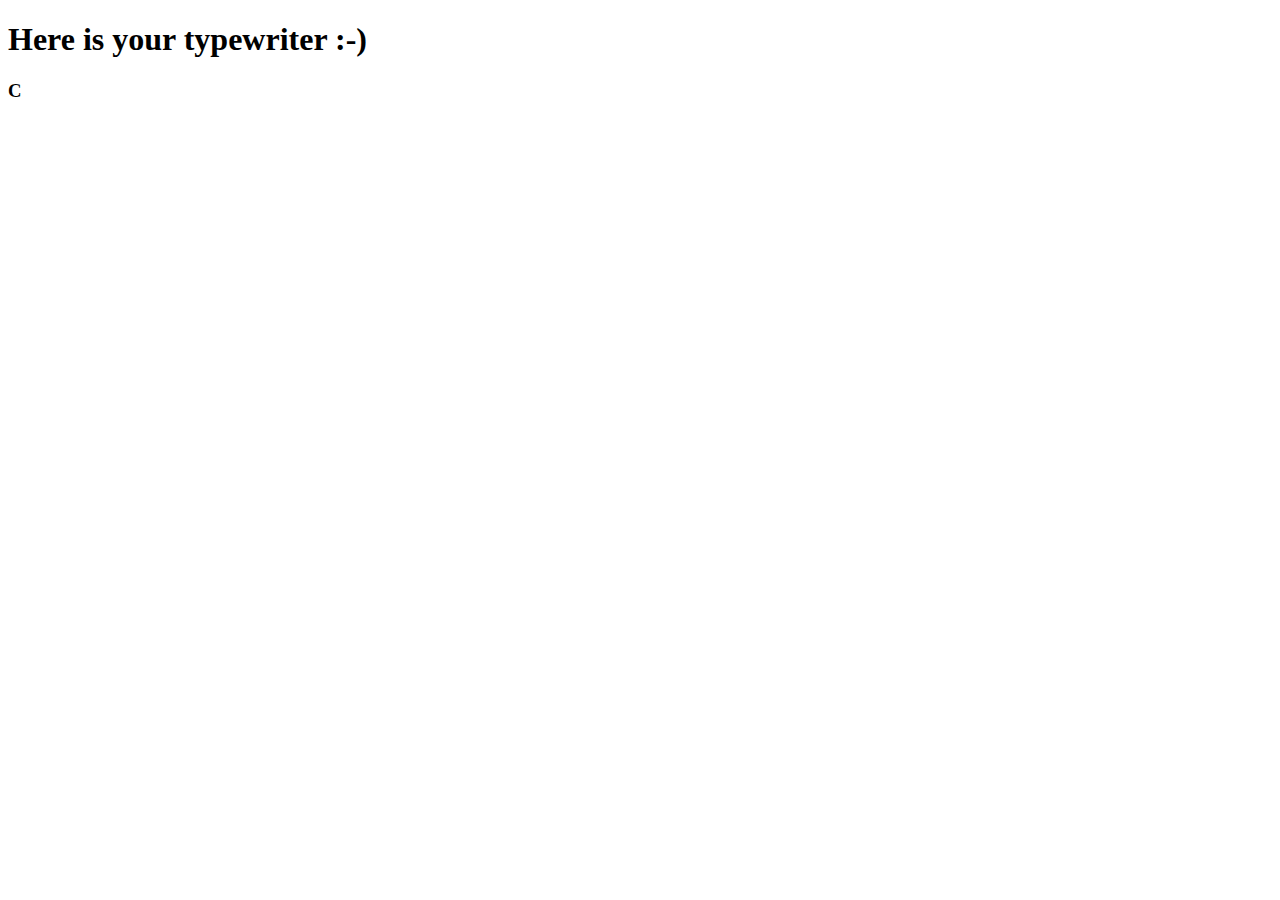
<file: code_snippet/index.html>
<!-- AUTHOR : KHUSHBOO DEV -->

<!DOCTYPE html>
<html lang="en">
<head>
    <meta charset="UTF-8">
    <meta http-equiv="X-UA-Compatible" content="IE=edge">
    <meta name="viewport" content="width=device-width, initial-scale=1.0">
    <title>Typewriter effect</title>
</head>
<body>
    <h1>Here is your typewriter :-)</h1>
    <h3 class="text-loop"></h3>
    <script src="app.js"></script>
</body>
</html>
</file>
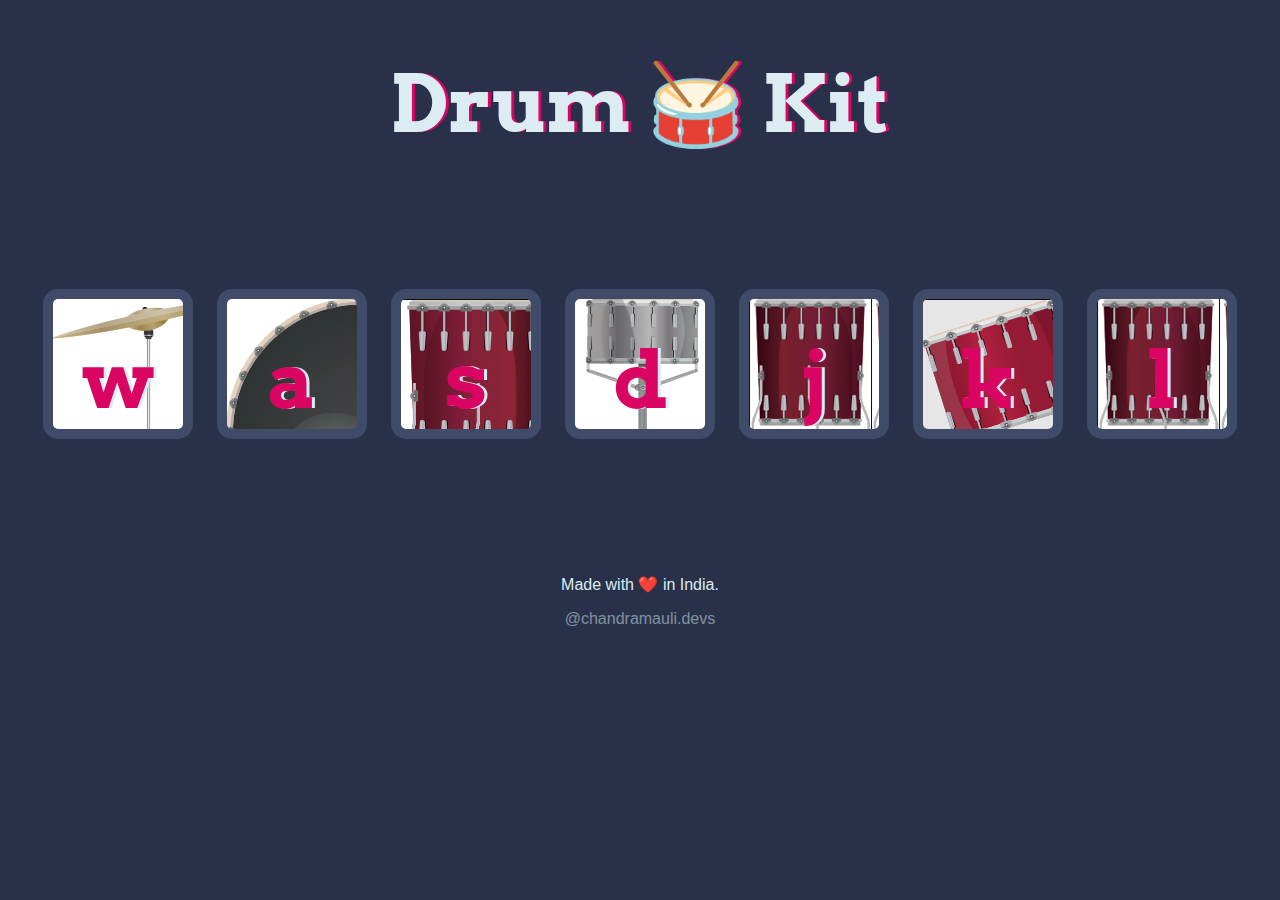
<file: Drum Project/index.html>
<!DOCTYPE html>
<html lang="en" dir="ltr">

<head>
  <meta charset="utf-8">
  <title>Drum Kit</title>
  <link rel="stylesheet" href="styles.css">
  <link href="https://fonts.googleapis.com/css?family=Arvo" rel="stylesheet">
</head>


  <h1 id="title">Drum 🥁 Kit</h1>
  <div class="set">
 
    <button class="w drum">w</button>
    <button class="a drum">a</button>
    <button class="s drum">s</button>
    <button class="d drum">d</button>
    <button class="j drum">j</button>
    <button class="k drum">k</button>
    <button class="l drum">l</button>
  </div>


  <footer>
    Made with ❤️ in India.
  <p id="name">  @chandramauli.devs </p>
  </footer>

  <script src="index.js" charset="utf-8"></script>
</body>

</html>
</file>
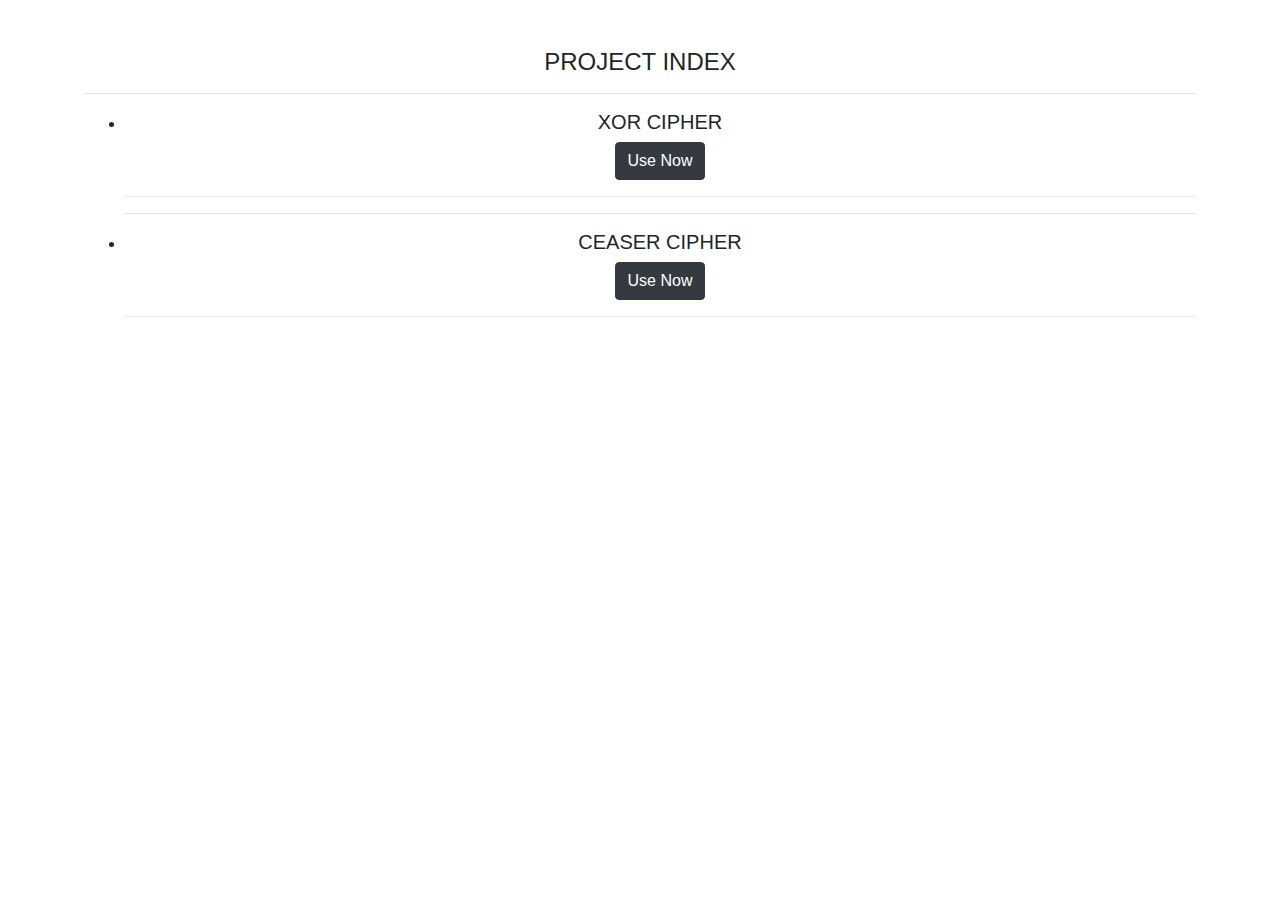
<file: XOR and Ceaser Cipher Using JavaScript/index.html>
<!DOCTYPE html>
<html>
<head>
	<title>XOR and Ceaser Cipher</title>

	<link rel="stylesheet" type="text/css" href="css/bootstrap.css">
</head>
<body>

	<div class="container">
		<div class="row mt-5">
			<div class="col-md-12 text-center">
				<h4>PROJECT INDEX</h4>
				<hr/>
				<ul>					
				
					<li><h5>XOR CIPHER</h5> <a class="btn btn-dark" href="XOR.html" title="">Use Now</a></li>		
					<hr/>
					<hr/>
					<li><h5>CEASER CIPHER</h5> <a class="btn btn-dark" href="CeaserCipher.html" title="">Use Now</a></li>
					
					<hr/>
				</ul>


			</div>


		</div>



	</div>




</body>
</html>
</file>
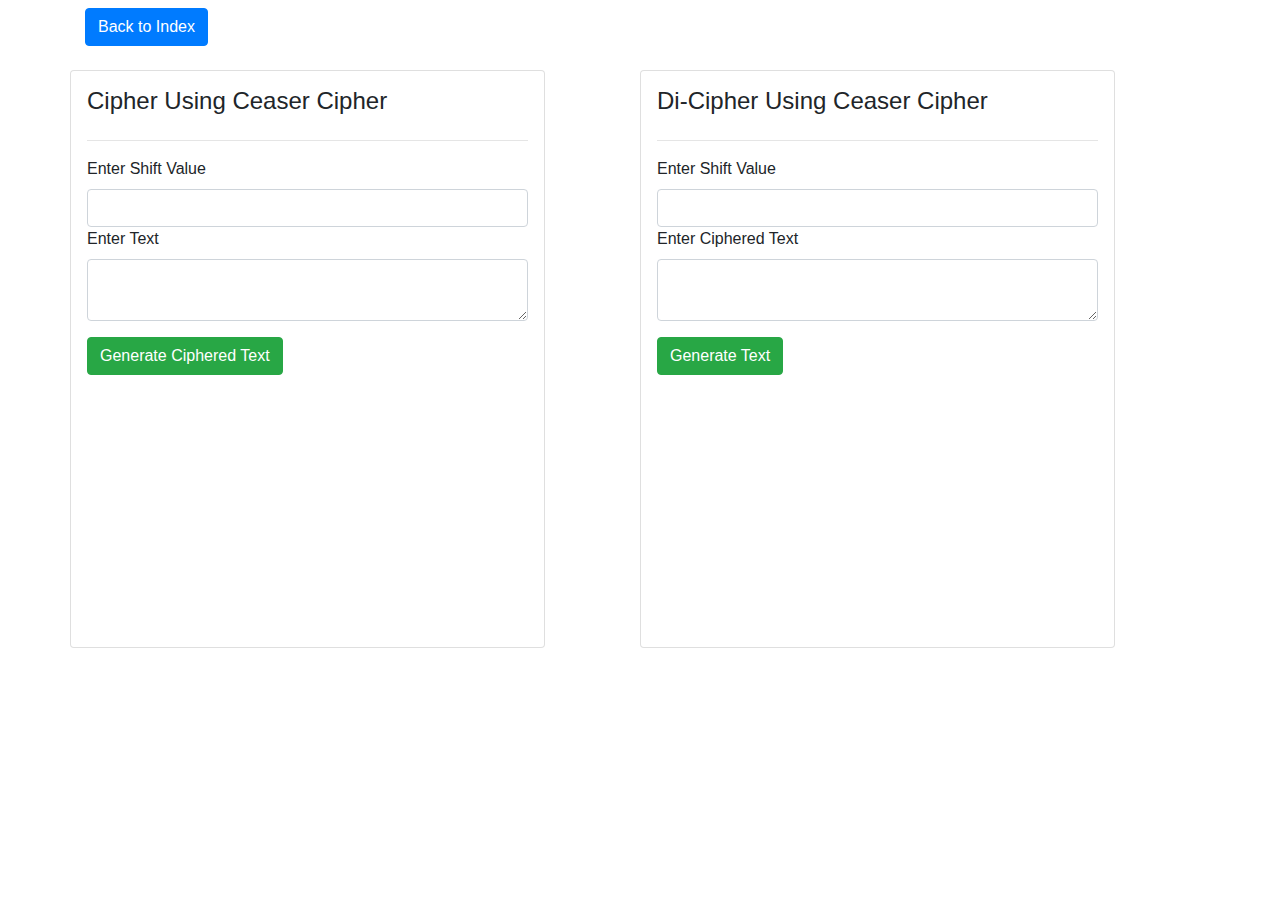
<file: XOR and Ceaser Cipher Using JavaScript/CeaserCipher.html>
<!DOCTYPE html>
<html>
<head>
	<title>Ceaser Cipher</title>

	<link rel="stylesheet" type="text/css" href="css/bootstrap.css">

	<script>
		
	</script>

</head>
<body>





<div class="container">
 


	<div class="mt-2 ">
			
			<a class="btn btn-primary" href="index.html">Back to Index</a>



	</div>

 	<div class="row mt-4">
 		<div class="col-md-5 card shadow p-3">


 			
 			<h4>Cipher Using Ceaser Cipher</h4>

 			<hr/>

 			<form onsubmit="return cipher()">
 				
 				<label>Enter Shift Value</label>


 				<input type="text" class="form-control" id="CipheredKey">

 				<label>Enter Text</label>
 				<textarea class="form-control" id="TextValue"></textarea>

 				<button type="submit" class="mt-3 btn btn-success">Generate Ciphered Text</button>




 			</form>

 				<div id="cipheredjumb" class="jumbotron mt-3">

			  	<h5>Shift Key:</h5><p id="shiftkey"></p>
			  	<h5>Encrypted Information:</h5><p id="encinfo"></p>

				</div>


 		</div>
 		<div class="col-md-1"></div>
 		<div class="col-md-5 card shadow p-3">
 			

 		<h4>Di-Cipher Using Ceaser Cipher</h4>

 			<hr/>

 			<form onsubmit="return diCipher()">
 				
 				<label>Enter Shift Value</label>
 				<input type="text" class="form-control" id="diCipherShift">

 				<label>Enter Ciphered Text</label>
 				<textarea class="form-control" id="diCipherText"></textarea>

 				<button type="submit" class="mt-3 btn btn-success">Generate Text</button>

 				<div id="decryjumb" class="jumbotron mt-3">

			  	
			  	<h5>Decrypted Information:</h5><p id="decinfo"></p>

				</div>

 			</form>
 		</div>
 	</div>



</div>


<script>

var cipheredjumb = document.getElementById("cipheredjumb");

cipheredjumb.style.visibility = 'hidden';


var decryjumb = document.getElementById("decryjumb");

decryjumb.style.visibility = 'hidden';


function cipher()
{
	

	var CipheredKey = Number(document.getElementById("CipheredKey").value);

	var TextValue = document.getElementById("TextValue").value;

	if(TextValue == "" || CipheredKey == "")
	{
		alert("Either Shift Key or Text Is Missing, Ciphering Cannot Be Done");

	}else {
	
	cipheredjumb.style.visibility = 'visible';

	var EncryptedText = encrypt(TextValue, CipheredKey);

	document.getElementById("shiftkey").innerText = CipheredKey;

	document.getElementById("encinfo").innerText = EncryptedText;
	}



	return false;
}

function diCipher()
{



	var diCipherShift = Number(document.getElementById("diCipherShift").value);
	
	var diCipherText = document.getElementById("diCipherText").value;


	if(diCipherShift == "" || diCipherText == "")
	{
		alert("Decryption Cannot Be Done, Field Values Missing");

	}else {
		
	var decryptedText = decrypt(diCipherText, diCipherShift);


	decryjumb.style.visibility = 'visible';


	document.getElementById("decinfo").innerText  = decryptedText;

	}





	return false;
}


var shift;

function encrypt(text, shift) {


var result = "";
 
         //loop through each caharacter in the text
        for (var i = 0; i < text.length; i++) {
              
             //get the character code of each letter
            var c = text.charCodeAt(i);
 
            // handle uppercase letters
            if(c >= 65 && c <=  90) {
               result += String.fromCharCode((c - 65 + shift) % 26 + 65); 
 
            // handle lowercase letters
            }else if(c >= 97 && c <= 122){
                result += String.fromCharCode((c - 97 + shift) % 26 + 97);
 
            // its not a letter, let it through
            }else {
                result += text.charAt(i);
            }
        }
    
    return result;
}
 
function decrypt(text,shift){

    var result = "";
    shift = (26 - shift) % 26;
    result = encrypt(text,shift);
    return result;
}   	



</script>

</body>
</html>
</file>
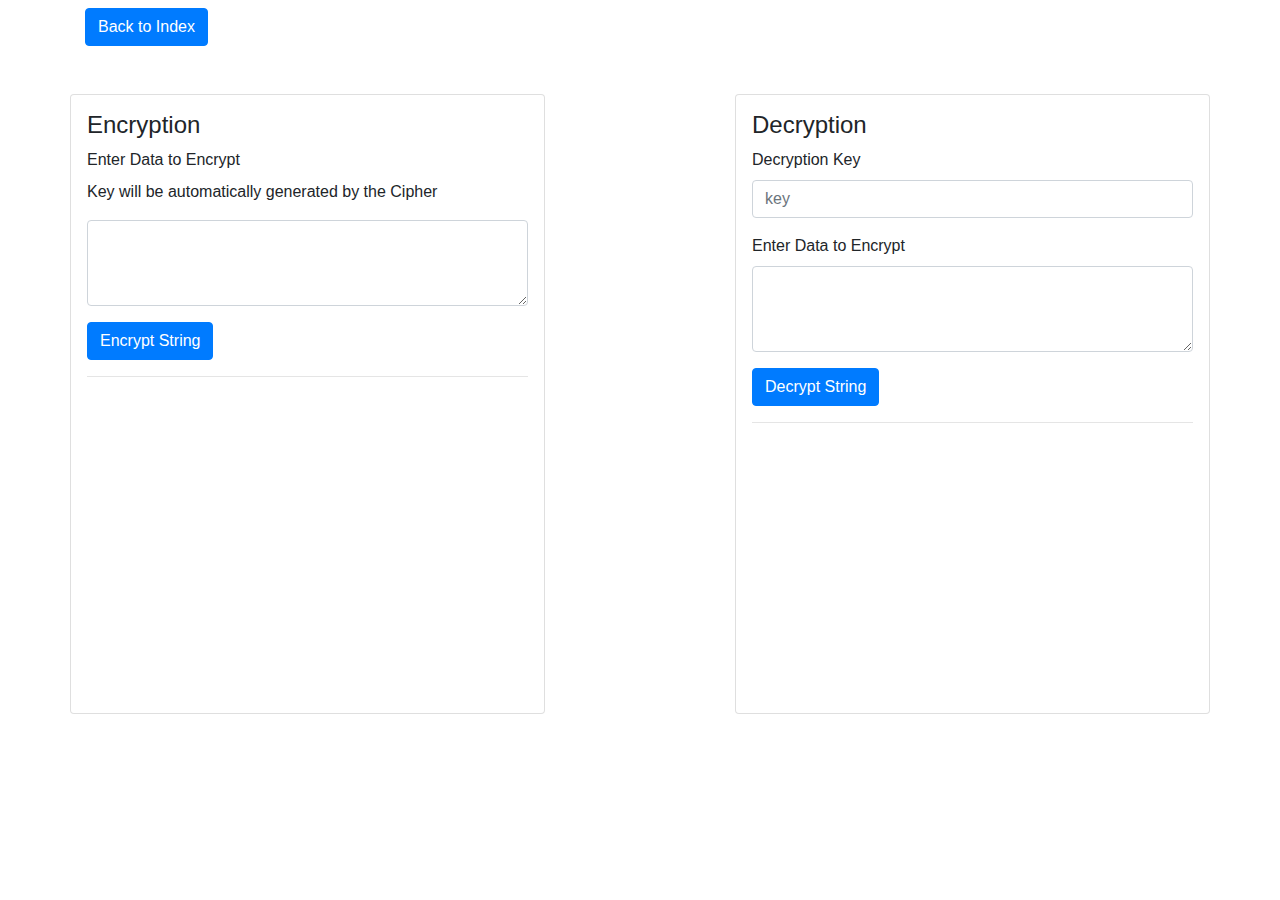
<file: XOR and Ceaser Cipher Using JavaScript/XOR.html>
<!DOCTYPE html>
<html>
<head>
	<title>XOR Operation Using JavaScript</title>
	<link rel="stylesheet" type="text/css" href="css/bootstrap.css">
</head>
<body>



	<div class=" container mt-2 ">
			
			<a class="btn btn-primary" href="index.html">Back to Index</a>



	</div>

	<div class="container mt-5">
		
		<div class="row">
				
	<div class="col-md-5 card shadow p-3">
					
	<h4>Encryption</h4>

	<form method="post" onSubmit="return encryption()">
		
  <div class="form-group">	
		  	
    <label for="exampleFormControlTextarea1">Enter Data to Encrypt</label>
    <p>Key will be automatically generated by the Cipher</p>

    <textarea name="string" class="form-control" id="plainstring" rows="3" required=""></textarea>

  	</div>

  <button type="submit" name="encrypt" class="btn btn-primary">Encrypt String</button>

	</form>

  <hr/>



	<div id="encryptionjumbotron" class="jumbotron">
  	<h5>Encrypted String:</h5><p id="displayencrypted">asfa afs</p>
  	<h5>Encryption Key:</h5><p id="displayenckey">aasf asf</p>
	</div>

				</div>

<div class="col-md-2"></div>

	<div class="col-md-5 card shadow p-3">
	<h4>Decryption</h4>	


	<form action="encrypt_submit" method="post" onsubmit = "return decryption()" accept-charset="utf-8">


 <div class="form-group">
    <label for="inputPassword">Decryption Key</label>
    
      <input type="text" class="form-control" id="key" placeholder="key" required="">
   
  		  </div>
		  
  <div class="form-group">
    <label for="exampleFormControlTextarea1">Enter Data to Encrypt</label>
    <textarea class="form-control" id="todecrypt" rows="3" required=""></textarea>
  </div>

  <button type="submit" name="" class="btn btn-primary">Decrypt String</button>


</form>
		
  <hr/>
	<div id="decryptionjumb" class="jumbotron">
	  <h5>Decrypted String:</h5>
	  <p id="displaydecryptedstring">asfa afs</p>

	</div>
				</div>


		</div>


	</div>

<script>
	
	
	var enc_jumb = document.getElementById("encryptionjumbotron");

	var dec_jumb = document.getElementById("decryptionjumb");

	enc_jumb.style.visibility = 'hidden';

	dec_jumb.style.visibility = 'hidden';


	function encryption()
	{

		var plainstring = document.getElementById("plainstring").value;

		var displayencrypted = document.getElementById("displayencrypted");

		var displayenckey = document.getElementById("displayenckey");

		enc_jumb.style.visibility = 'visible';

		var enckey = Math.floor(Math.random() * 100000) + 1;

		var cipherd = "";

		for(i=0; i < plainstring.length; i++)
		{
			
			cipherd += String.fromCharCode(enckey ^ plainstring.charCodeAt(i));
		}

		displayencrypted.innerText = cipherd;

		displayenckey.innerText = enckey;

		return false;
	}


	function decryption()
	{
		dec_jumb.style.visibility = 'visible';

		var key = document.getElementById("key").value;

		var to_decrypt = document.getElementById("todecrypt").value;

		var decrypted = "";

		for(i=0;i<to_decrypt.length;i++)
		{
			decrypted += String.fromCharCode(key ^ to_decrypt.charCodeAt(i));
		}

		var displaydecryptedstring = document.getElementById("displaydecryptedstring").innerText = decrypted;

		return false;

	}


</script>



</body>
</html>
</file>
<file: Drum Project/styles.css>
#apex::before{
  content: "";
position: absolute;
background: url('images/background.jpg') no-repeat center center/cover;
height: 130%;
width: 130%;
float: left;
z-index: -3; 
opacity: .8;
}

body {
    text-align: center;
    background-color: #283149;

  }
  
  h1 {
    font-size: 5rem;
    color: #DBEDF3;
    font-family: "Arvo", cursive;
    text-shadow: 3px 0 #DA0463;
  }
  
  footer {
    color: #DBEDF3;
    font-family: sans-serif;
  }
  
  #name{
    opacity: 0.5;
  }
  .w {
    background-image: url("images/crash.png");
  }
  
  .a {
    background-image: url("images/kick.png");
  }
  
  .s {
    background-image: url("images/tom4.png");
  }
  
  .d {
    background-image: url("images/snare.png");
  }
  
  .j {
    background-image: url("images/tom1.png");
  }
  
  .k {
    background-image: url("images/tom2.png");
  }
  
  .l {
    background-image: url("images/tom3.png");
  }
  
  .set {
    margin: 10% auto;
  }
  
  .game-over {
    background-color: red;
    opacity: 0.8;
  }
  
  .pressed {
    box-shadow: 0 3px 4px 0 #DBEDF3;
    opacity: 0.5;
  }
  
  .red {
    color: red;
  }
  
  .drum {
    outline: none;
    border: 10px solid #404B69;
    font-size: 5rem;
    font-family: 'Arvo', cursive;
    line-height: 2;
    font-weight: 900;
    color: #DA0463;
    text-shadow: 3px 0 #DBEDF3;
    border-radius: 15px;
    display: inline-block;
    width: 150px;
    height: 150px;
    text-align: center;
    margin: 10px;
    background-color: white;
  }
</file>
